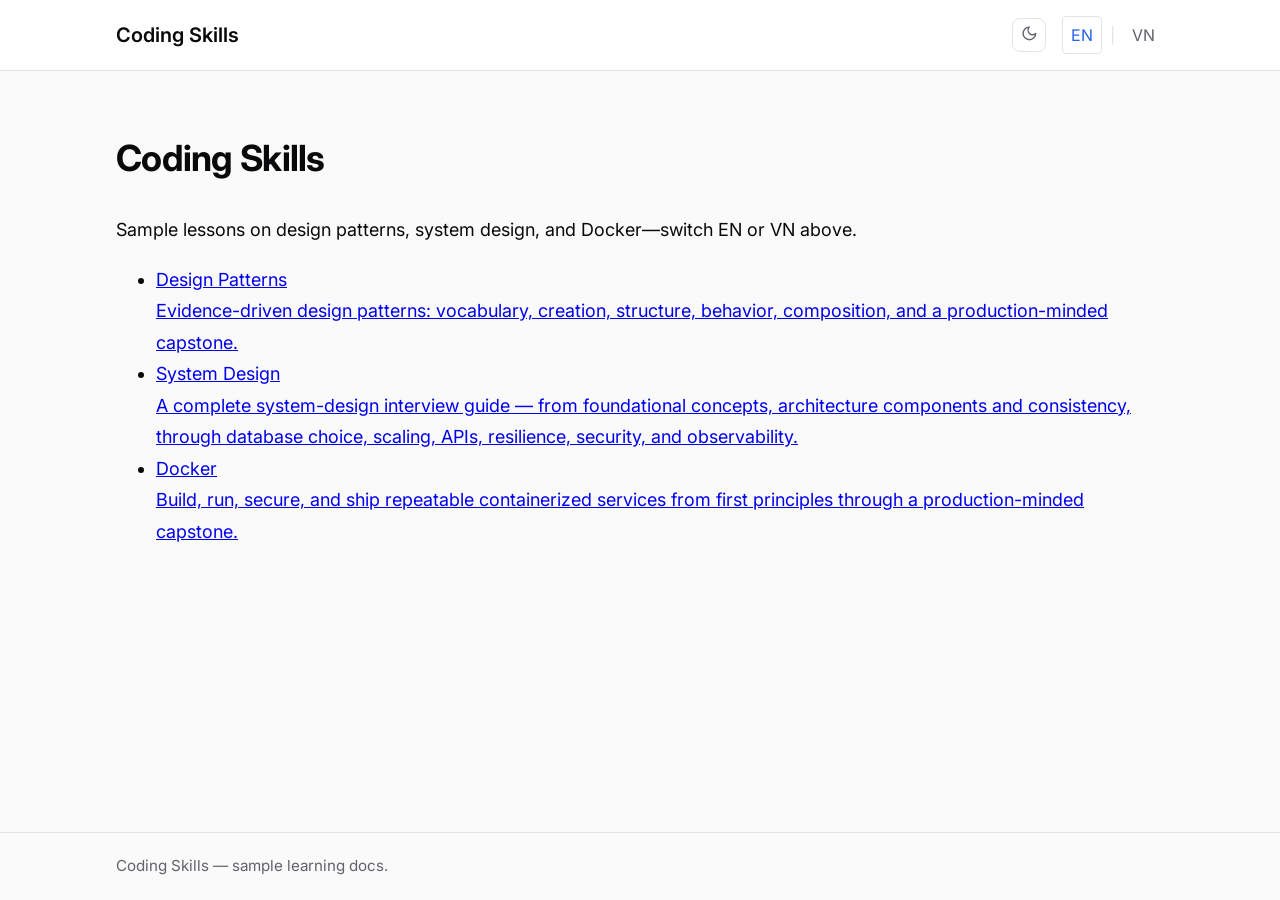
<file: index.html>
<!DOCTYPE html>
<html lang="en">
<head>
  <meta charset="utf-8">
  <meta name="viewport" content="width=device-width, initial-scale=1">
  <title>Coding Skills</title>
  <script>
    (function () {
      try {
        var t = localStorage.getItem('coding-skills-theme');
        if (t !== 'light' && t !== 'dark') {
          t = window.matchMedia('(prefers-color-scheme: dark)').matches ? 'dark' : 'light';
        }
        document.documentElement.setAttribute('data-theme', t);
      } catch (e) {
        document.documentElement.setAttribute('data-theme', 'light');
      }
    })();
  </script>
  <link rel="preconnect" href="https://fonts.googleapis.com">
  <link rel="preconnect" href="https://fonts.gstatic.com" crossorigin>
  <link rel="stylesheet" href="https://fonts.googleapis.com/css2?family=Inter:wght@400;500;600;700;800&family=JetBrains+Mono:wght@400;500;600&display=swap">
  <link rel="stylesheet" href="css/styles.css">
  <link rel="stylesheet" href="css/foundation.css">
</head>
<body>
  <header id="site-header" class="site-header">
    <div class="site-header__inner">
      <a class="site-brand" href="index.html">Coding Skills</a>
      <div class="header-controls">
        <button type="button" id="theme-toggle" class="theme-toggle" aria-label="Toggle theme" aria-pressed="false">
          <span class="theme-toggle__icon theme-toggle__icon--sun" aria-hidden="true">
            <svg xmlns="http://www.w3.org/2000/svg" viewBox="0 0 24 24" fill="none" stroke="currentColor" stroke-width="2" stroke-linecap="round" stroke-linejoin="round"><circle cx="12" cy="12" r="4"></circle><path d="M12 2v2M12 20v2M4.93 4.93l1.41 1.41M17.66 17.66l1.41 1.41M2 12h2M20 12h2M6.34 17.66l-1.41 1.41M19.07 4.93l-1.41 1.41"></path></svg>
          </span>
          <span class="theme-toggle__icon theme-toggle__icon--moon" aria-hidden="true">
            <svg xmlns="http://www.w3.org/2000/svg" viewBox="0 0 24 24" fill="none" stroke="currentColor" stroke-width="2" stroke-linecap="round" stroke-linejoin="round"><path d="M12 3a6 6 0 0 0 9 9 9 9 0 1 1-9-9Z"></path></svg>
          </span>
        </button>
        <div class="lang-toggle" role="group" aria-label="Language">
          <button type="button" class="lang-toggle__btn" data-lang="en">EN</button>
          <span class="lang-toggle__sep" aria-hidden="true">|</span>
          <button type="button" class="lang-toggle__btn" data-lang="vn">VN</button>
        </div>
      </div>
    </div>
  </header>

  <main id="app"></main>

  <footer class="site-footer">
    <div class="site-footer__inner">
      <p class="site-footer__copy">Coding Skills — sample learning docs.</p>
    </div>
  </footer>
  <script src="js/foundation.js" defer></script>
  <script type="module" src="js/app-home.js"></script>
</body>
</html>
</file>
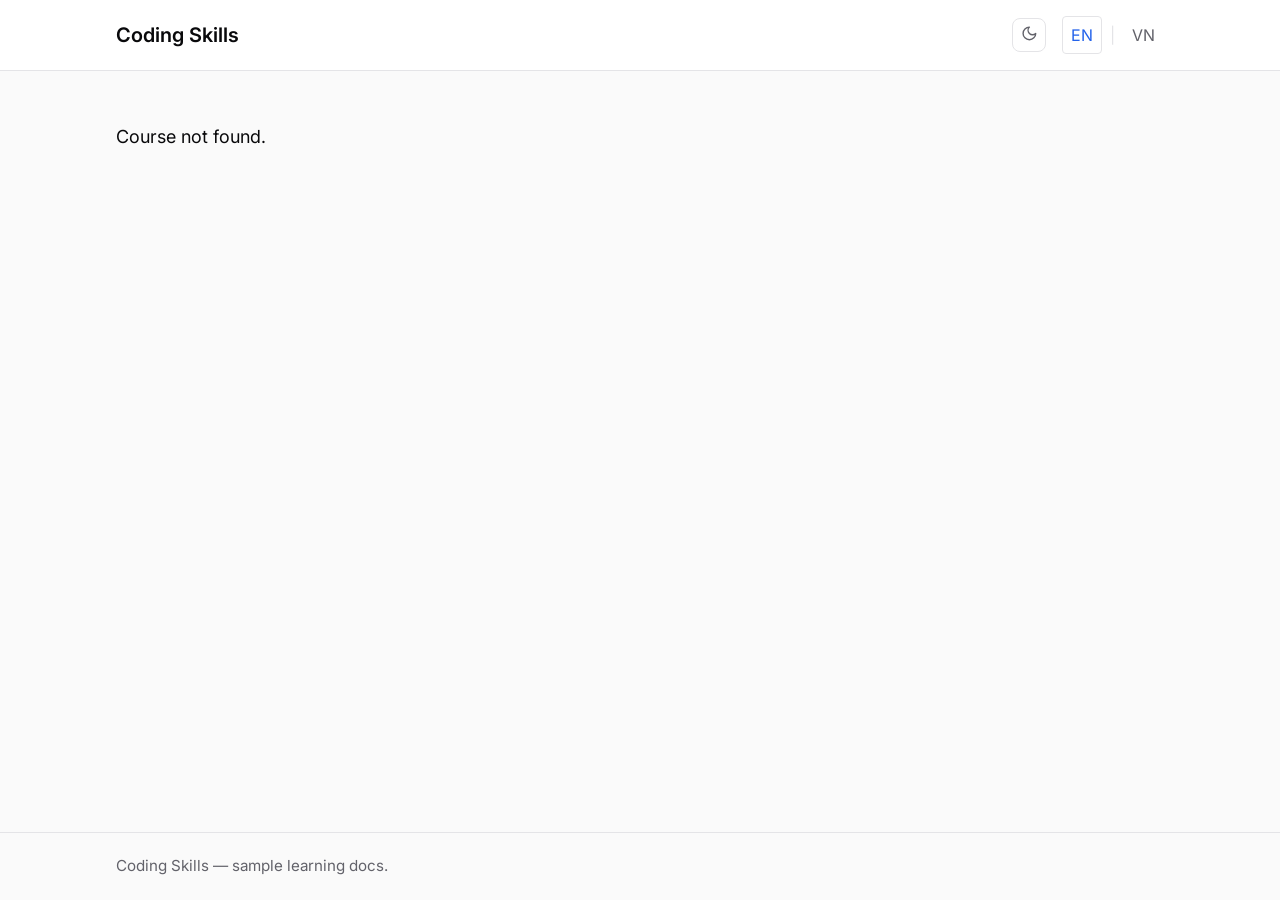
<file: course.html>
<!DOCTYPE html>
<html lang="en">
<head>
  <meta charset="utf-8">
  <meta name="viewport" content="width=device-width, initial-scale=1">
  <title>Course — Coding Skills</title>
  <script>
    (function () {
      try {
        var t = localStorage.getItem('coding-skills-theme');
        if (t !== 'light' && t !== 'dark') {
          t = window.matchMedia('(prefers-color-scheme: dark)').matches ? 'dark' : 'light';
        }
        document.documentElement.setAttribute('data-theme', t);
      } catch (e) {
        document.documentElement.setAttribute('data-theme', 'light');
      }
    })();
  </script>
  <link rel="preconnect" href="https://fonts.googleapis.com">
  <link rel="preconnect" href="https://fonts.gstatic.com" crossorigin>
  <link rel="stylesheet" href="https://fonts.googleapis.com/css2?family=Inter:wght@400;500;600;700;800&family=JetBrains+Mono:wght@400;500;600&display=swap">
  <link rel="stylesheet" href="css/styles.css">
  <link rel="stylesheet" href="css/foundation.css">
</head>
<body>
  <header id="site-header" class="site-header">
    <div class="site-header__inner">
      <a class="site-brand" href="index.html">Coding Skills</a>
      <div class="header-controls">
        <button type="button" id="theme-toggle" class="theme-toggle" aria-label="Toggle theme" aria-pressed="false">
          <span class="theme-toggle__icon theme-toggle__icon--sun" aria-hidden="true">
            <svg xmlns="http://www.w3.org/2000/svg" viewBox="0 0 24 24" fill="none" stroke="currentColor" stroke-width="2" stroke-linecap="round" stroke-linejoin="round"><circle cx="12" cy="12" r="4"></circle><path d="M12 2v2M12 20v2M4.93 4.93l1.41 1.41M17.66 17.66l1.41 1.41M2 12h2M20 12h2M6.34 17.66l-1.41 1.41M19.07 4.93l-1.41 1.41"></path></svg>
          </span>
          <span class="theme-toggle__icon theme-toggle__icon--moon" aria-hidden="true">
            <svg xmlns="http://www.w3.org/2000/svg" viewBox="0 0 24 24" fill="none" stroke="currentColor" stroke-width="2" stroke-linecap="round" stroke-linejoin="round"><path d="M12 3a6 6 0 0 0 9 9 9 9 0 1 1-9-9Z"></path></svg>
          </span>
        </button>
        <div class="lang-toggle" role="group" aria-label="Language">
          <button type="button" class="lang-toggle__btn" data-lang="en">EN</button>
          <span class="lang-toggle__sep" aria-hidden="true">|</span>
          <button type="button" class="lang-toggle__btn" data-lang="vn">VN</button>
        </div>
      </div>
    </div>
  </header>

  <main id="app"></main>

  <footer class="site-footer">
    <div class="site-footer__inner">
      <p class="site-footer__copy">Coding Skills — sample learning docs.</p>
    </div>
  </footer>
  <script src="js/foundation.js" defer></script>
  <script type="module" src="js/app-course.js"></script>
</body>
</html>
</file>
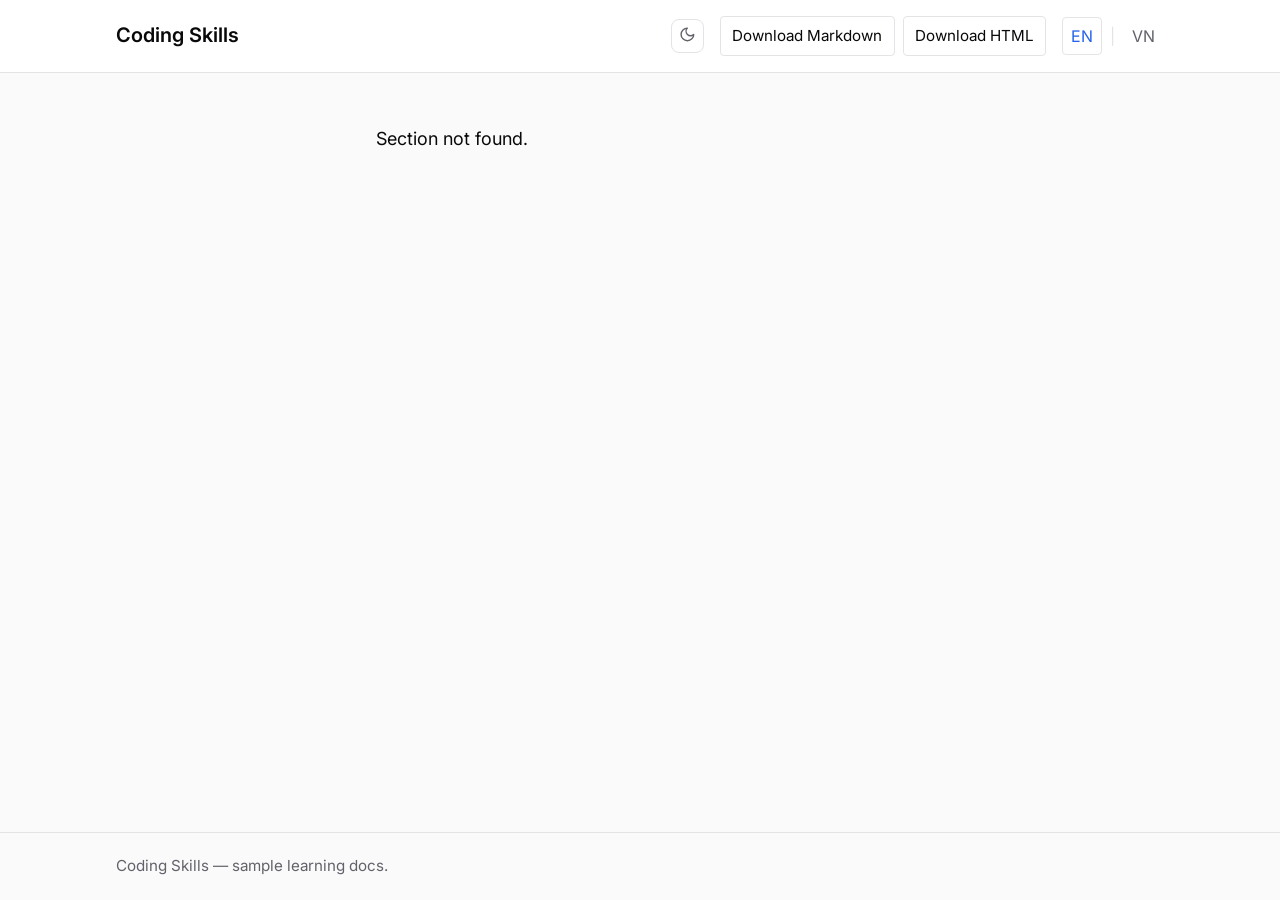
<file: section.html>
<!DOCTYPE html>
<html lang="en">
<head>
  <meta charset="utf-8">
  <meta name="viewport" content="width=device-width, initial-scale=1">
  <title>Section — Coding Skills</title>
  <script>
    (function () {
      try {
        var t = localStorage.getItem('coding-skills-theme');
        if (t !== 'light' && t !== 'dark') {
          t = window.matchMedia('(prefers-color-scheme: dark)').matches ? 'dark' : 'light';
        }
        document.documentElement.setAttribute('data-theme', t);
      } catch (e) {
        document.documentElement.setAttribute('data-theme', 'light');
      }
    })();
  </script>
  <link rel="preconnect" href="https://fonts.googleapis.com">
  <link rel="preconnect" href="https://fonts.gstatic.com" crossorigin>
  <link rel="stylesheet" href="https://fonts.googleapis.com/css2?family=Inter:wght@400;500;600;700;800&family=JetBrains+Mono:wght@400;500;600&display=swap">
  <link rel="stylesheet" href="css/styles.css">
  <link rel="stylesheet" href="css/foundation.css">
  <link rel="stylesheet" href="css/diagram-animate.css">
  <link rel="stylesheet" href="css/semantic-blocks.css">
</head>
<body class="page-section">
  <header id="site-header" class="site-header">
    <div class="site-header__inner">
      <a class="site-brand" href="index.html">Coding Skills</a>
      <div class="header-actions">
        <button type="button" id="theme-toggle" class="theme-toggle" aria-label="Toggle theme" aria-pressed="false">
          <span class="theme-toggle__icon theme-toggle__icon--sun" aria-hidden="true">
            <svg xmlns="http://www.w3.org/2000/svg" viewBox="0 0 24 24" fill="none" stroke="currentColor" stroke-width="2" stroke-linecap="round" stroke-linejoin="round"><circle cx="12" cy="12" r="4"></circle><path d="M12 2v2M12 20v2M4.93 4.93l1.41 1.41M17.66 17.66l1.41 1.41M2 12h2M20 12h2M6.34 17.66l-1.41 1.41M19.07 4.93l-1.41 1.41"></path></svg>
          </span>
          <span class="theme-toggle__icon theme-toggle__icon--moon" aria-hidden="true">
            <svg xmlns="http://www.w3.org/2000/svg" viewBox="0 0 24 24" fill="none" stroke="currentColor" stroke-width="2" stroke-linecap="round" stroke-linejoin="round"><path d="M12 3a6 6 0 0 0 9 9 9 9 0 1 1-9-9Z"></path></svg>
          </span>
        </button>
        <div id="section-actions" class="export-actions" hidden>
          <button type="button" id="download-md" class="btn-export">Download Markdown</button>
          <button type="button" id="download-html" class="btn-export">Download HTML</button>
        </div>
        <div class="lang-toggle" role="group" aria-label="Language">
          <button type="button" class="lang-toggle__btn" data-lang="en">EN</button>
          <span class="lang-toggle__sep" aria-hidden="true">|</span>
          <button type="button" class="lang-toggle__btn" data-lang="vn">VN</button>
        </div>
      </div>
    </div>
  </header>

  <main id="app" class="section-shell">
    <div class="section-layout">
      <aside class="section-sidebar" aria-label="Section navigation"></aside>
      <div class="section-main"></div>
    </div>
  </main>

  <footer class="site-footer">
    <div class="site-footer__inner">
      <p class="site-footer__copy">Coding Skills — sample learning docs.</p>
    </div>
  </footer>
  <script src="js/foundation.js" defer></script>
  <script type="module" src="js/app-section.js"></script>
</body>
</html>
</file>
<file: css/styles.css>
:root {
  --color-bg: #f7f7f5;
  --color-text: #1a1a1a;
  --color-text-muted: #5c5c5c;
  --color-accent: #2563eb;
  --color-border: #d4d4d0;
  --max-content: 68rem;
  --font-sans: system-ui, -apple-system, "Segoe UI", Roboto, sans-serif;
  --line-height: 1.6;
}

*,
*::before,
*::after {
  box-sizing: border-box;
}

html {
  -webkit-text-size-adjust: 100%;
}

body {
  margin: 0;
  min-height: 100vh;
  display: flex;
  flex-direction: column;
  font-family: var(--font-sans);
  font-size: 1.125rem;
  line-height: var(--line-height);
  color: var(--color-text);
  background-color: var(--color-bg);
}

.site-header {
  border-bottom: 1px solid var(--color-border);
  background: var(--color-surface);
}

.site-header__inner,
.site-footer__inner,
#app {
  max-width: var(--max-content);
  margin-inline: auto;
  padding-inline: 1.25rem;
}

.site-header__inner {
  display: flex;
  align-items: center;
  justify-content: space-between;
  gap: 1rem;
  padding-block: 1rem;
}

.site-brand {
  font-size: 1.25rem;
  font-weight: 600;
  color: var(--color-text);
  text-decoration: none;
}

.site-brand:hover {
  color: var(--color-accent);
}

.lang-toggle {
  display: flex;
  align-items: center;
  gap: 0.5rem;
  font-size: 1rem;
}

.lang-toggle__btn {
  margin: 0;
  padding: 0.25rem 0.5rem;
  border: 1px solid transparent;
  border-radius: 4px;
  background: transparent;
  color: var(--color-text-muted);
  font: inherit;
  cursor: pointer;
}

.lang-toggle__btn:hover {
  color: var(--color-accent);
}

.lang-toggle__btn[aria-pressed="true"],
.lang-toggle__btn.is-active {
  color: var(--color-accent);
  border-color: var(--color-border);
  background: var(--color-surface);
}

.lang-toggle__sep {
  color: var(--color-border);
  user-select: none;
}

#app {
  flex: 1;
  padding-block: 2rem;
  width: 100%;
}

.site-footer {
  border-top: 1px solid var(--color-border);
  margin-top: auto;
}

.site-footer__inner {
  padding-block: 1.25rem;
}

.site-footer__copy {
  margin: 0;
  font-size: 0.95rem;
  color: var(--color-text-muted);
}

/* Section page: sidebar + main (desktop) */
.section-layout {
  display: flex;
  flex-direction: column;
  gap: 1.5rem;
}

.section-sidebar {
  flex-shrink: 0;
  padding-bottom: 0.5rem;
  border-bottom: 1px solid var(--color-border);
}

.section-main {
  flex: 1;
  min-width: 0;
}

@media (min-width: 768px) {
  .page-section .section-layout {
    flex-direction: row;
    align-items: flex-start;
    gap: 2rem;
  }

  .section-sidebar {
    width: 14rem;
    padding-bottom: 0;
    border-bottom: none;
    border-right: 1px solid var(--color-border);
    padding-right: 1.5rem;
  }

  .section-main {
    padding-left: 0.25rem;
  }
}

.header-actions {
  display: flex;
  flex-wrap: wrap;
  align-items: center;
  gap: 0.75rem 1rem;
  justify-content: flex-end;
}

.export-actions {
  display: flex;
  flex-wrap: wrap;
  gap: 0.5rem;
}

.btn-export {
  margin: 0;
  padding: 0.35rem 0.7rem;
  border: 1px solid var(--color-border);
  border-radius: 4px;
  background: var(--color-surface);
  color: var(--color-text);
  font: inherit;
  font-size: 0.95rem;
  cursor: pointer;
}

.btn-export:hover {
  color: var(--color-accent);
  border-color: var(--color-accent);
}

.section-nav-label {
  margin: 0 0 0.5rem;
  font-size: 0.95rem;
  color: var(--color-text-muted);
}

.section-nav {
  margin: 0;
  padding-left: 1.1rem;
}

.section-nav a {
  color: var(--color-text);
  text-decoration: none;
}

.section-nav a:hover,
.section-nav a[aria-current="page"] {
  color: var(--color-accent);
}

.section-nav a[aria-current="page"] {
  font-weight: 600;
}

.section-nav-back {
  margin-top: 1rem;
  font-size: 0.95rem;
}

.section-block {
  margin-top: 2rem;
}

.section-block h2 {
  margin-top: 0;
  font-size: 1.25rem;
}

.section-docs pre {
  overflow: auto;
  padding: 1rem;
  background: var(--color-surface);
  border: 1px solid var(--color-border);
  border-radius: 0.5rem;
}

.section-docs code {
  font-family: var(--font-mono);
  font-size: 0.95em;
}

.section-docs strong {
  font-weight: 700;
  color: var(--color-text);
}

.section-docs em {
  font-style: italic;
  color: var(--color-text);
}

.section-docs ul,
.section-docs ol {
  padding-left: 1.25rem;
  margin: 0.5rem 0 1rem;
}

.section-docs li {
  margin: 0.25rem 0;
}

.section-docs li > ul,
.section-docs li > ol {
  margin: 0.25rem 0 0.5rem;
}

.section-docs h2 {
  margin-top: 1.75rem;
  font-size: 1.2rem;
  border-bottom: 1px solid var(--color-border);
  padding-bottom: 0.25rem;
}

.section-docs h3 {
  margin-top: 1.1rem;
  font-size: 1.05rem;
}

.section-diagram {
  display: block;
  width: 100%;
  max-width: 28rem;
  height: auto;
  background: var(--color-surface);
  border: 1px solid var(--color-border);
}
</file>
